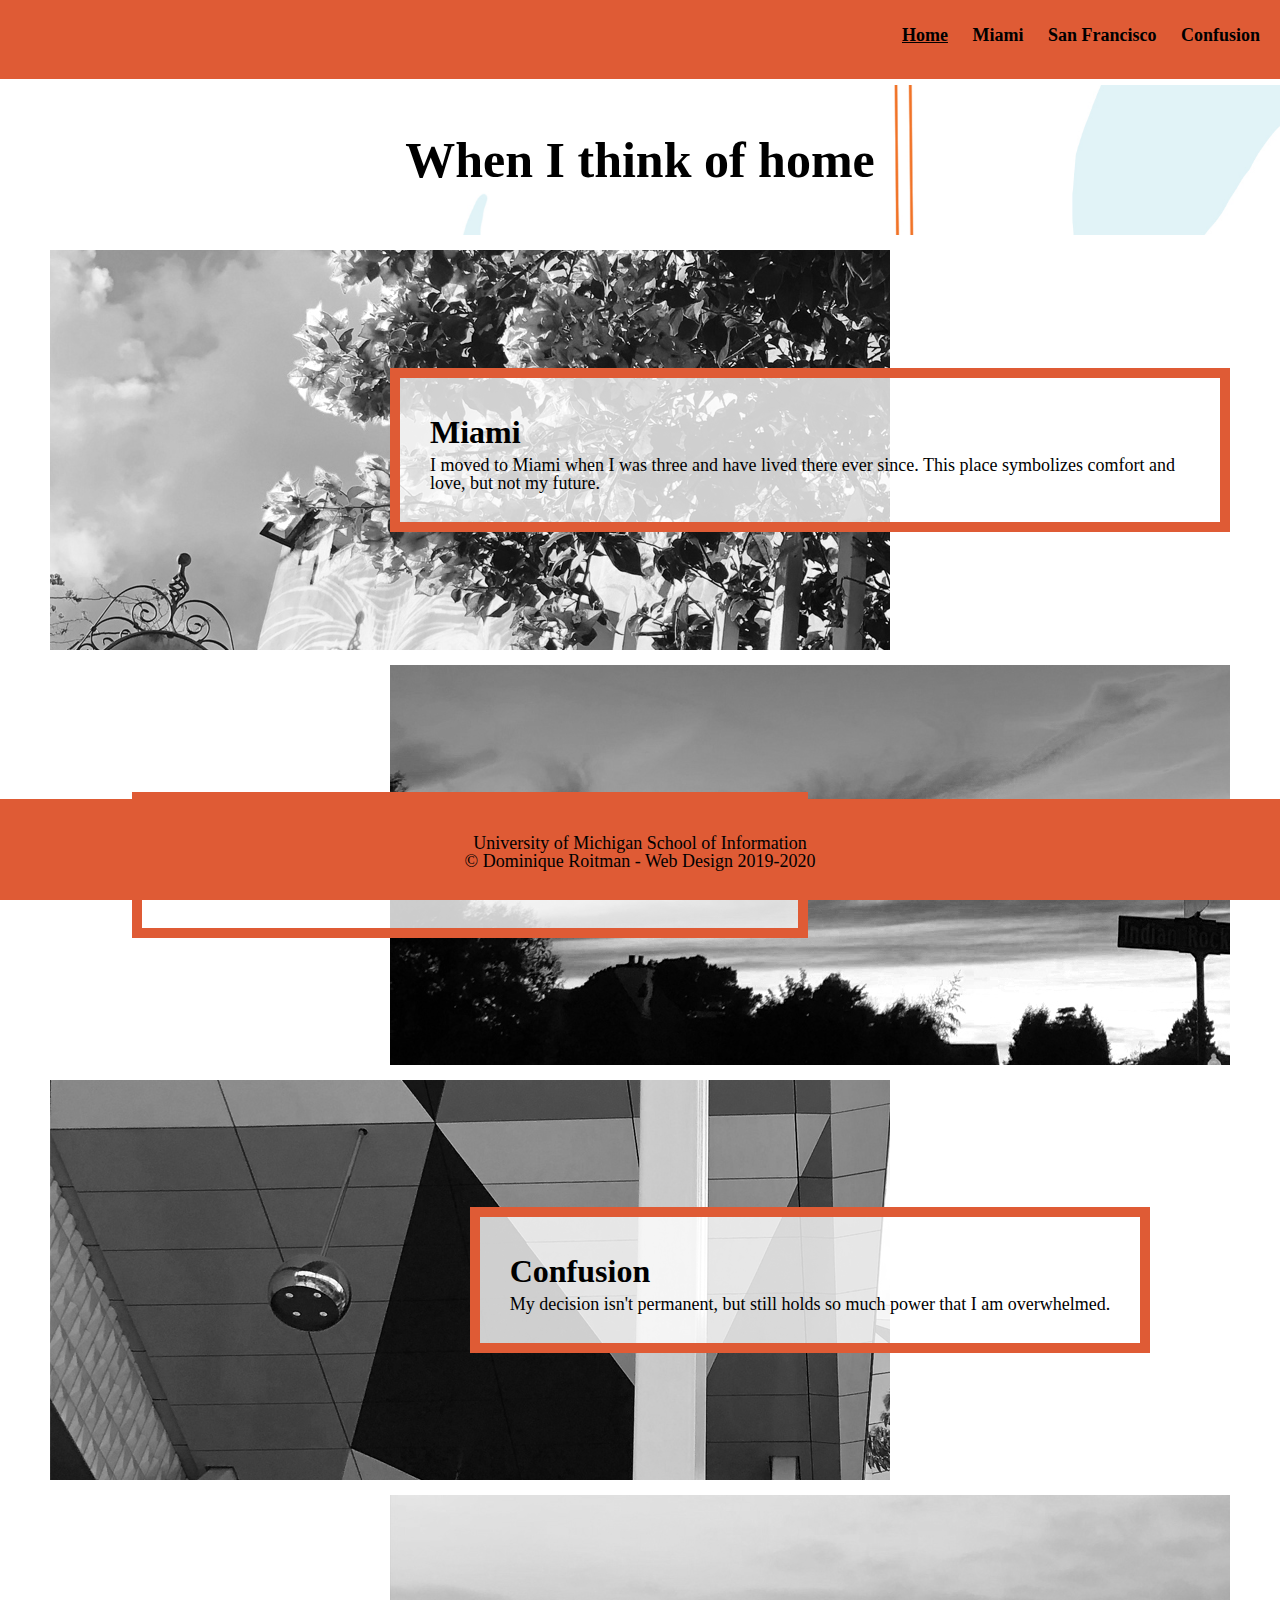
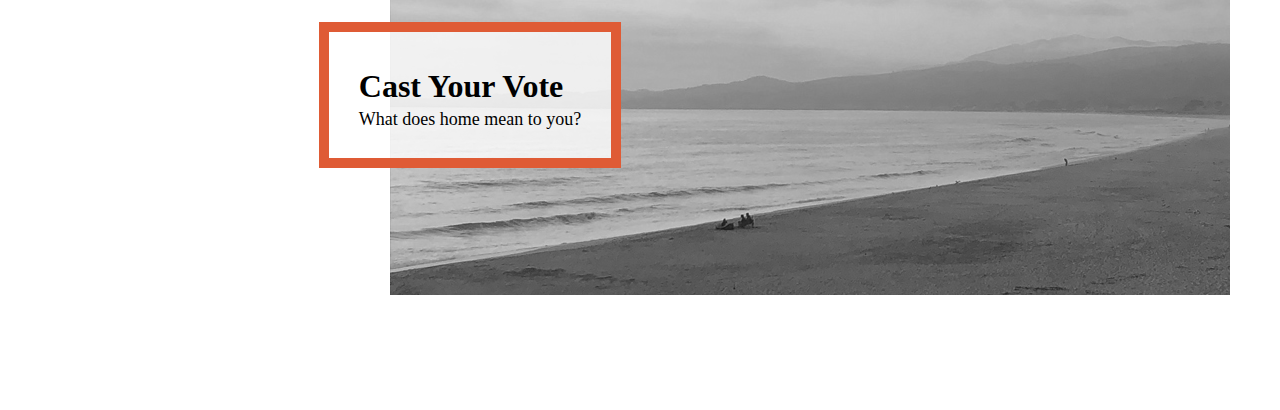
<file: index.html>
<!DOCTYPE html>
<html lang="en" dir="ltr">
  <head>
  <!-- Global site tag (gtag.js) - Google Analytics -->
  <script async src="https://www.googletagmanager.com/gtag/js?id=UA-151950494-1"></script>
  <script>
    window.dataLayer = window.dataLayer || [];
    function gtag(){dataLayer.push(arguments);}
    gtag('js', new Date());

    gtag('config', 'UA-151950494-1');
  </script>
      <!-- Google Analytics -->

    <meta charset="utf-8">
    <meta name="viewport" content="width=device-width, initial-scale=1.0">
    <link rel="stylesheet" type="text/css" href="css/html5reset.css">
    <link rel="stylesheet" type="text/css" href="css/style.css">
    <title>Home</title>
  </head>
  <body>
    <div class="skip"><a href="#main">Skip to Main Content</a></div>
    <div class="container">
    <div class="nav">
      <nav>
        <ul>
          <li><a href="index.html" class="navactive">Home</a></li>
          <li><a href="miami.html">Miami</a></li> 
          <li><a href="sanfrancisco.html">San Francisco</a></li>
          <li><a href="confusiontest.html">Confusion</a></li>
        </ul>
      </nav>
    </div>
    <header id="main">
    <h1>When I think of home</h1>
    </header>
    <div class="miami-image">
      <img src="images/miami_index_one.jpg" alt="flowers in wynwood"/>
    </div>
    <div class="miami text-block">
      <a name="miami"></a>
      <h2>Miami</h2>
      <p>I moved to Miami when I was three and have lived there ever since. This place symbolizes comfort and love, but not my future.</p>
    </div>
    <div class="sanfrancisco-image">
      <img src="images/sf_index_one.jpg" alt="sunset in berkley"/>
    </div>
    <div class="sanfrancisco text-block">
      <a name="sanfrancisco"></a>
      <h2>San Francisco</h2>
      <p>I can not shake the feeling that I will be spending a significant part of my life here.</p>
    </div>
    <div class="confusion-image">
      <img src="images/miami_index_two.jpg" alt="geometric pattern in design district"/>
    </div>
    <div class="confusion text-block">
      <a name="confusion"></a>
      <h2>Confusion</h2>
      <p>My decision isn't permanent, but still holds so much power that I am overwhelmed.</p>
    </div>
    <div class="contact-image">
      <img src="images/sf_index_two.jpg" alt="beach in half moon bay"/>
    </div>
    <div class="contact text-block">
      <a name="contact"></a>
      <h2>Cast Your Vote</h2>
      <p>What does home mean to you?</p>
    </div>
    <footer>
      <p>University of Michigan School of Information <br/>
        &copy; Dominique Roitman - Web Design 2019-2020</p>
    </footer>
    </div>
  </body>
</html>
</file>
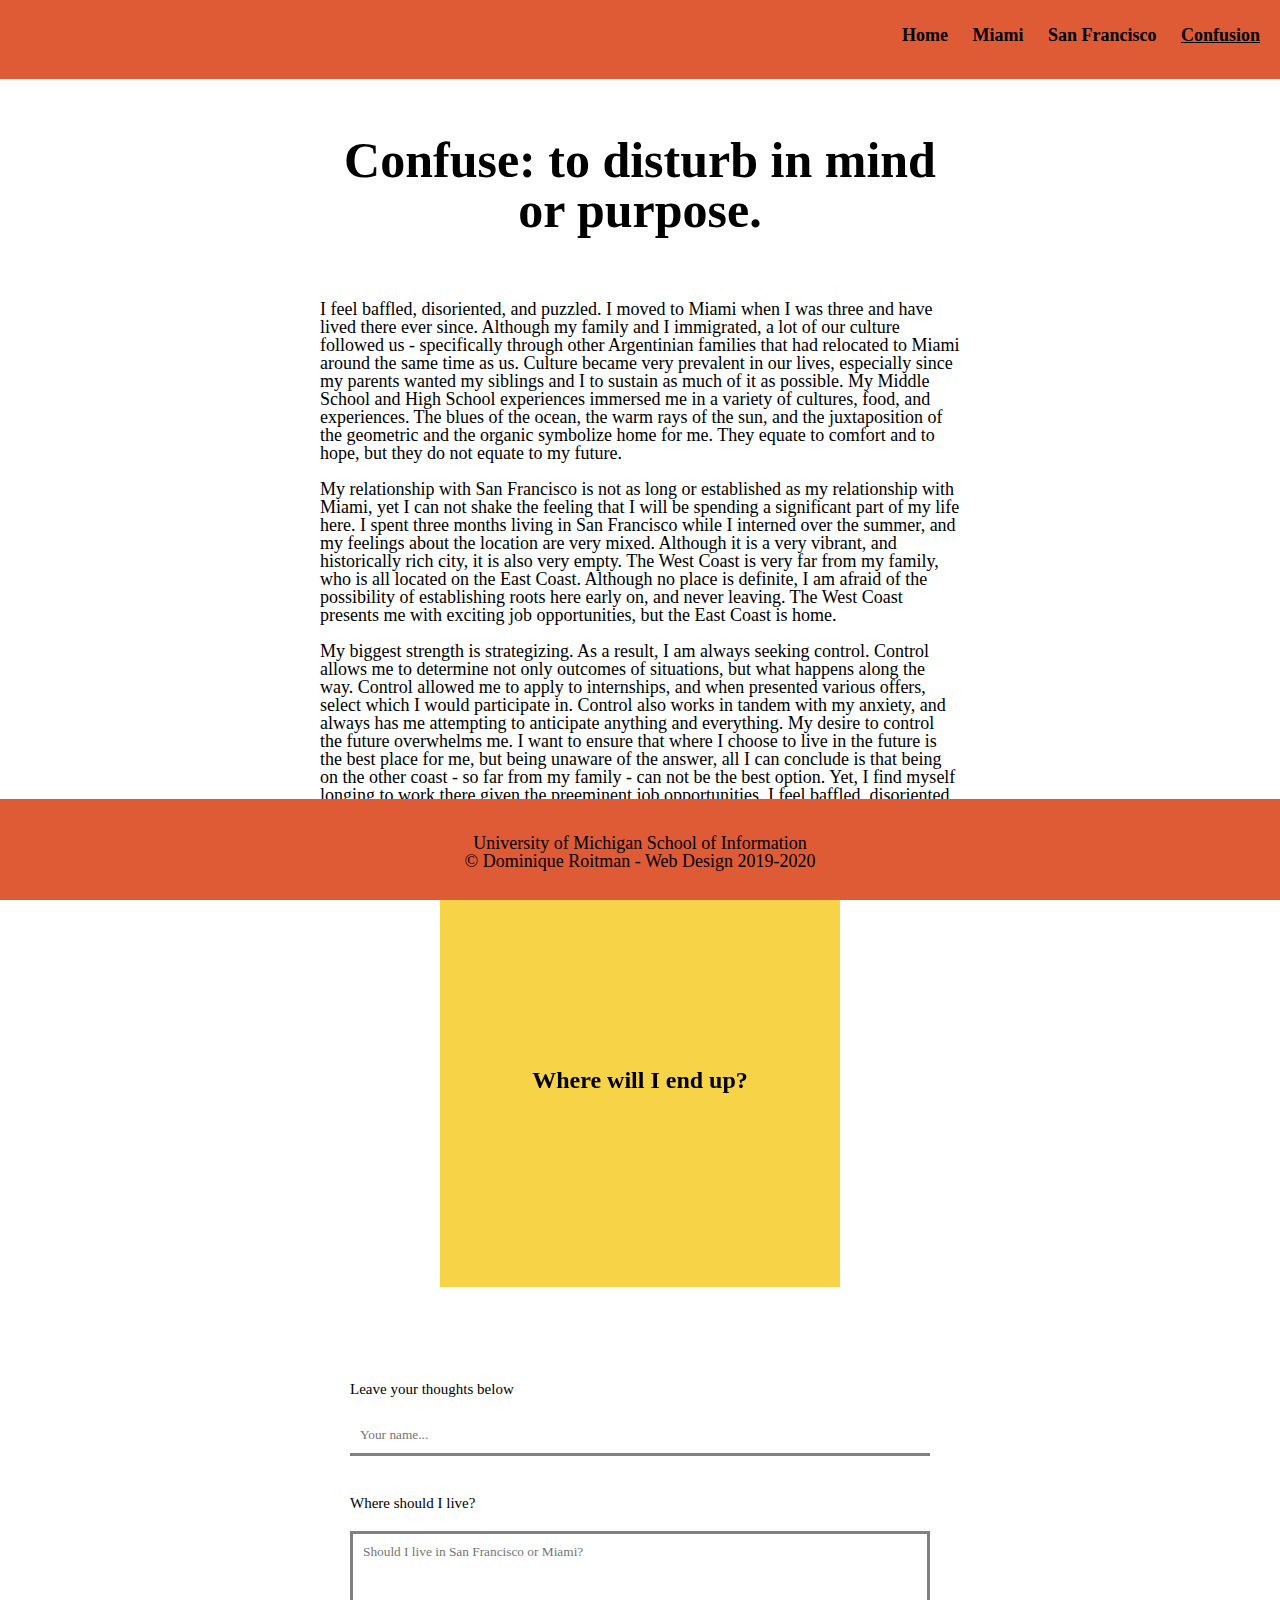
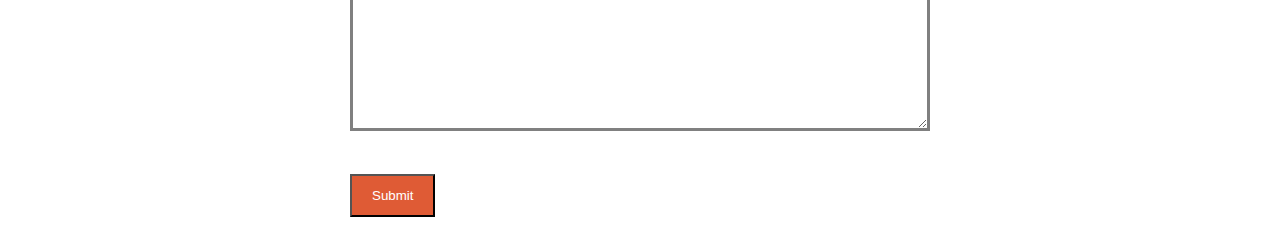
<file: confusiontest.html>
<!DOCTYPE html>
<html lang="en" dir="ltr">
  <head>
      <!-- Global site tag (gtag.js) - Google Analytics -->
  <script async src="https://www.googletagmanager.com/gtag/js?id=UA-151950494-1"></script>
  <script>
    window.dataLayer = window.dataLayer || [];
    function gtag(){dataLayer.push(arguments);}
    gtag('js', new Date());

    gtag('config', 'UA-151950494-1');
  </script>
      <!-- Google Analytics -->

    <meta charset="utf-8">
    <meta name="viewport" content="width=device-width, initial-scale=1.0">
    <link rel="stylesheet" type="text/css" href="css/html5reset.css">
    <link rel="stylesheet" type="text/css" href="css/style.css">
    <title>Confusion</title>
  </head>
  <body>
    <div class="skip"><a href="#main">Skip to Main Content</a></div>
    <div class="confusioncontainer">
    <div class="nav">
            <nav>
              <ul>
                <li><a href="index.html">Home</a></li>
                <li><a href="miami.html">Miami</a></li> 
                <li><a href="sanfrancisco.html">San Francisco</a></li>
                <li><a href="confusiontest.html" class="navactive">Confusion</a></li>
              </ul>
            </nav>
    </div>
    <div class="headertext" id="main">
    <h1>Confuse: to disturb in mind or purpose.</h1>
    </div>

    <div class="text">
    <p>I feel baffled, disoriented, and puzzled. I moved to Miami when I was three and have lived there ever since. Although my family and I immigrated, a lot of our culture followed us - specifically through other Argentinian families that had relocated to Miami around the same time as us. Culture became very prevalent in our lives, especially since my parents wanted my siblings and I to sustain as much of it as possible. My Middle School and High School experiences immersed me in a variety of cultures, food, and experiences. The blues of the ocean, the warm rays of the sun, and the juxtaposition of the geometric and the organic symbolize home for me. They equate to comfort and to hope, but they do not equate to my future. <br><br> My relationship with San Francisco is not as long or established as my relationship with Miami, yet I can not shake the feeling that I will be spending a significant part of my life here. I spent three months living in San Francisco while I interned over the summer, and my feelings about the location are very mixed. Although it is a very vibrant, and historically rich city, it is also very empty. The West Coast is very far from my family, who is all located on the East Coast. Although no place is definite, I am afraid of the possibility of establishing roots here early on, and never leaving. The West Coast presents me with exciting job opportunities, but the East Coast is home. <br><br> My biggest strength is strategizing. As a result, I am always seeking control. Control allows me to determine not only outcomes of situations, but what happens along the way. Control allowed me to apply to internships, and when presented various offers, select which I would participate in. Control also works in tandem with my anxiety, and always has me attempting to anticipate anything and everything. My desire to control the future overwhelms me. I want to ensure that where I choose to live in the future is the best place for me, but being unaware of the answer, all I can conclude is that being on the other coast - so far from my family - can not be the best option. Yet, I find myself longing to work there given the preeminent job opportunities. I feel baffled, disoriented, and puzzled.</p>
    </div>
    
    <!-- flip card -->
    <div class="flip-card">
            <div class="flip-card-inner">
              <div class="flip-card-front">
                    <h3>Where will I end up?</h3>
              </div>
              <div class="flip-card-back">
                <h3>I do not know.</h3>
              </div>
            </div>
    </div>
    <!-- flip card -->


    <div class="form">
            <form action="https://formspree.io/xnqqnwyl" method="POST">
              <fieldset>
                <!-- <legend class = "legend"> Leave your thoughts below. </legend> -->
                <label for="name">Leave your thoughts below</label>
                <input type="text" id="name" name="name" placeholder="Your name...">
                <label for="subject">Where should I live?</label>
                <textarea id="subject" name="subject" placeholder="Should I live in San Francisco or Miami?" style="height: 200px"></textarea>
                <input type="submit" value="Submit">
              </fieldset>
            </form>
        </div>
<footer class="footer">
    <p>University of Michigan School of Information <br/>
        &copy; Dominique Roitman - Web Design 2019-2020</p>
</footer>
</div>
</body>
</html>
</file>
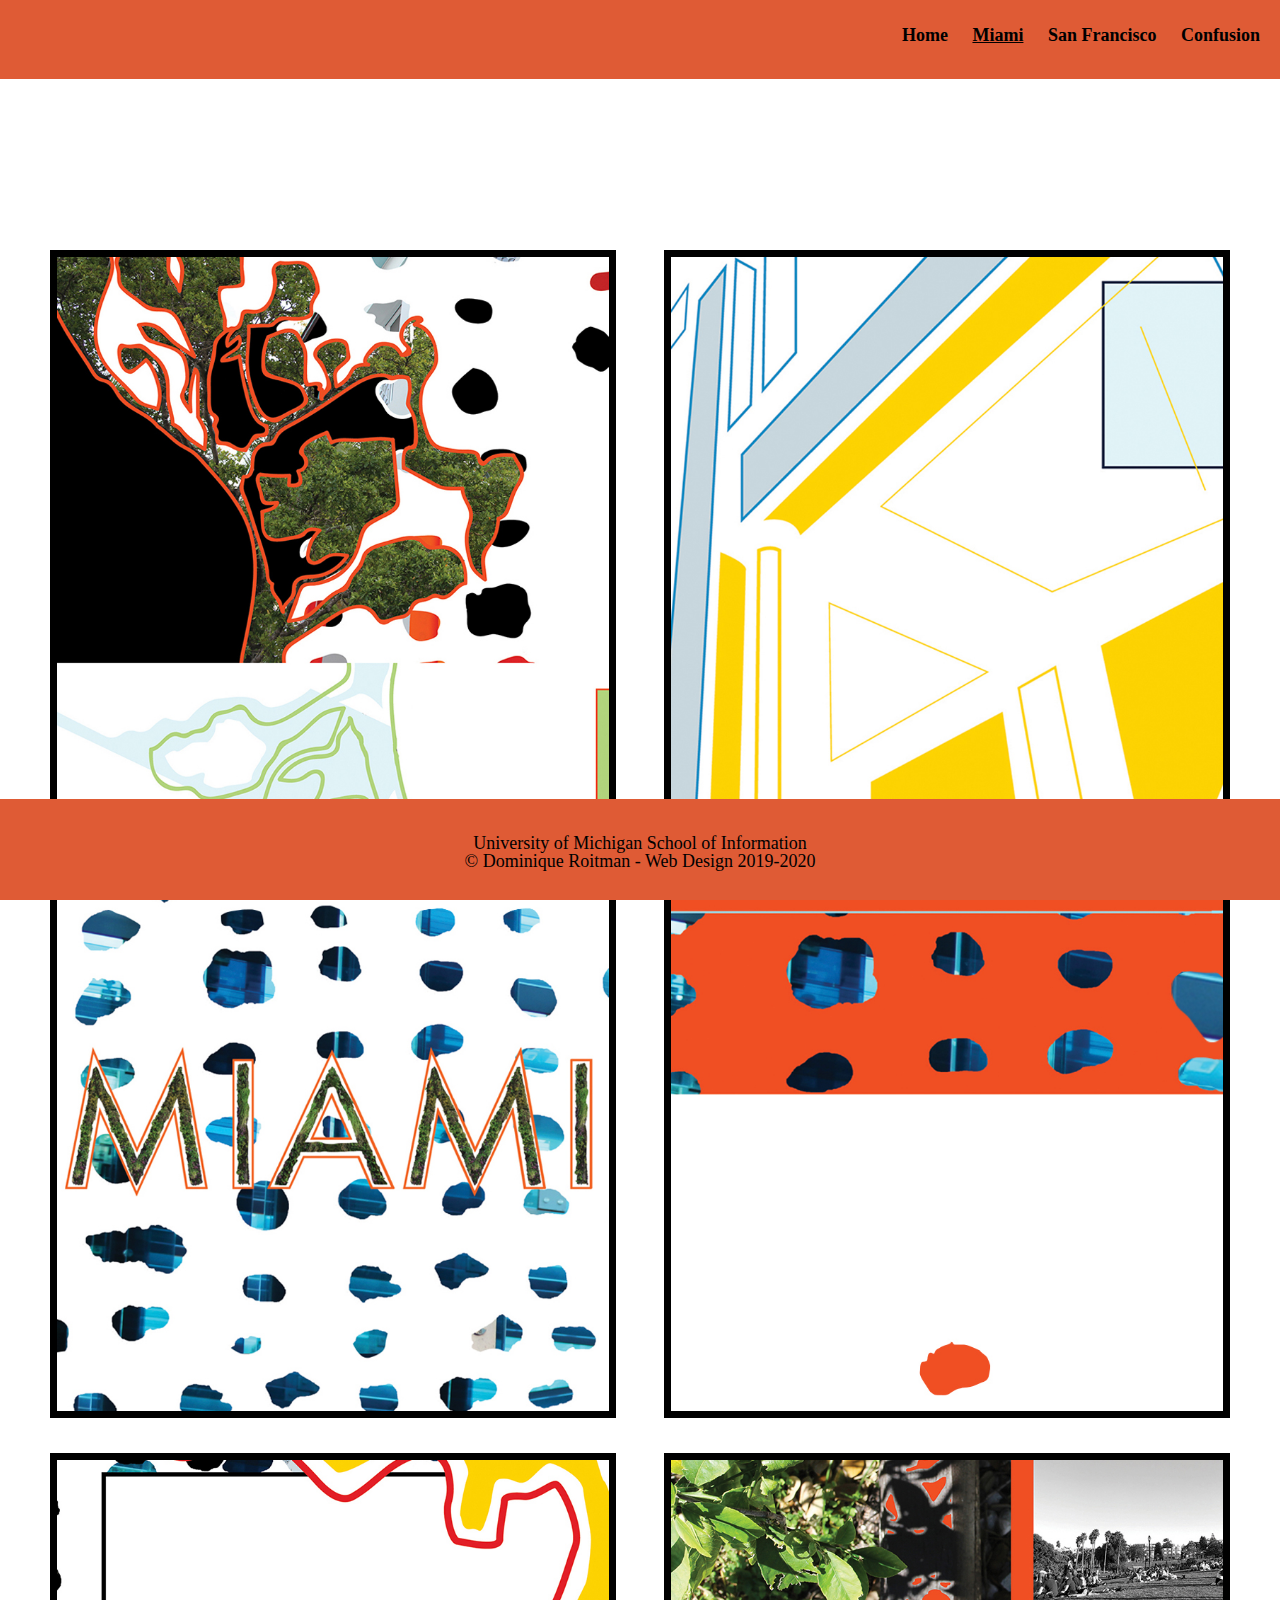
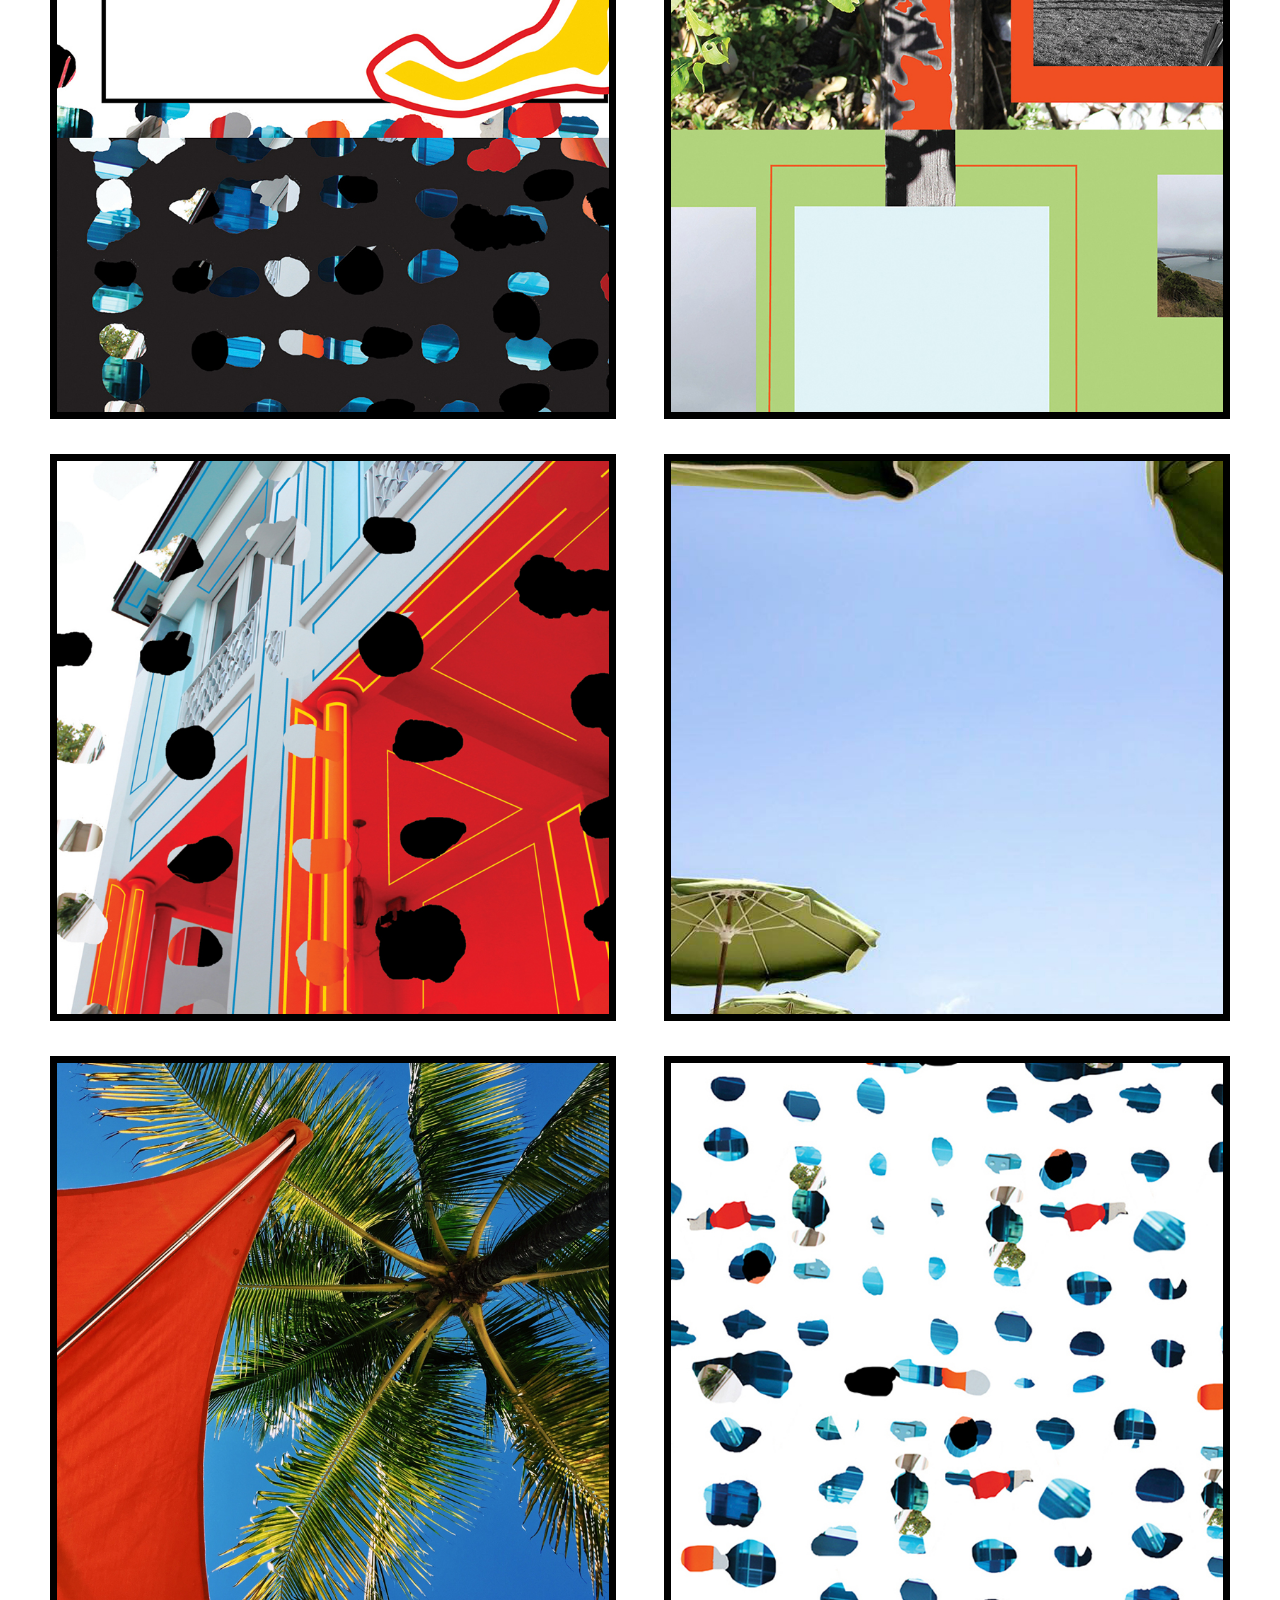
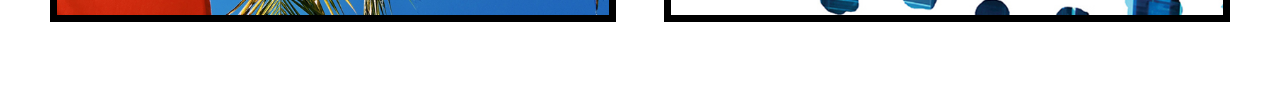
<file: miami.html>
<!DOCTYPE html>
<html lang="en" dir="ltr">
  <head>
      <!-- Global site tag (gtag.js) - Google Analytics -->
  <script async src="https://www.googletagmanager.com/gtag/js?id=UA-151950494-1"></script>
  <script>
    window.dataLayer = window.dataLayer || [];
    function gtag(){dataLayer.push(arguments);}
    gtag('js', new Date());

    gtag('config', 'UA-151950494-1');
  </script>
      <!-- Google Analytics -->

    <meta charset="utf-8">
    <meta name="viewport" content="width=device-width, initial-scale=1.0">
    <link rel="stylesheet" type="text/css" href="css/html5reset.css">
    <link rel="stylesheet" type="text/css" href="css/style.css">
    <title>Miami</title>
  </head>
  <body>
    <div class="skip"><a href="#main">Skip to Main Content</a></div>
    <div class="container">
    <div class="nav">
      <nav>
        <ul>
            <li><a href="index.html">Home</a></li>
            <li><a href="miami.html" class="navactive">Miami</a></li> 
            <li><a href="sanfrancisco.html">San Francisco</a></li>
            <li><a href="confusiontest.html">Confusion</a></li>
        </ul>
      </nav>
    </div>

    <div class="flex-container" id="main">
        <img class="item" src="images/miami_abstract_four.jpg" alt = "first graphic design exploration of miami"/>
        <img class="item" src="images/miami_abstract_one.jpg" alt="second graphic design exploration of miami"/>
        <img class="item" src="images/miami_abstract_three.jpg" alt="third graphic design exploration of miami"/>
        <img class="item" src="images/miami_abstract_five.jpg" alt="fourth graphic design exploration of miami"/>
        <img class="item" src="images/miami_abstract_two.jpg" alt="fifth graphic design exploration of miami"/>
        <img class="item" src="images/miami_over_sf.jpg" alt="sixth graphic design exploration of miami"/>
        <img class="item" src="images/miami_abstract_seven.jpg" alt="seventh graphic design exploration of miami"/>
        <img class="item" src="images/miami_abstract_eight.jpg" alt="eight graphic design exploration of miami"/>
        <img class="item" src="images/miami_abstract_nine.jpg" alt="ninth graphic design exploration of miami"/>
        <img class="item" src="images/miami_abstract_eleven.jpg" alt="tenth graphic design exploration of miami"/>

    <footer>
      <p>University of Michigan School of Information <br/>
        &copy; Dominique Roitman - Web Design 2019-2020</p>
    </footer>
    </div>
    </div>
  </body>
</html>
</file>
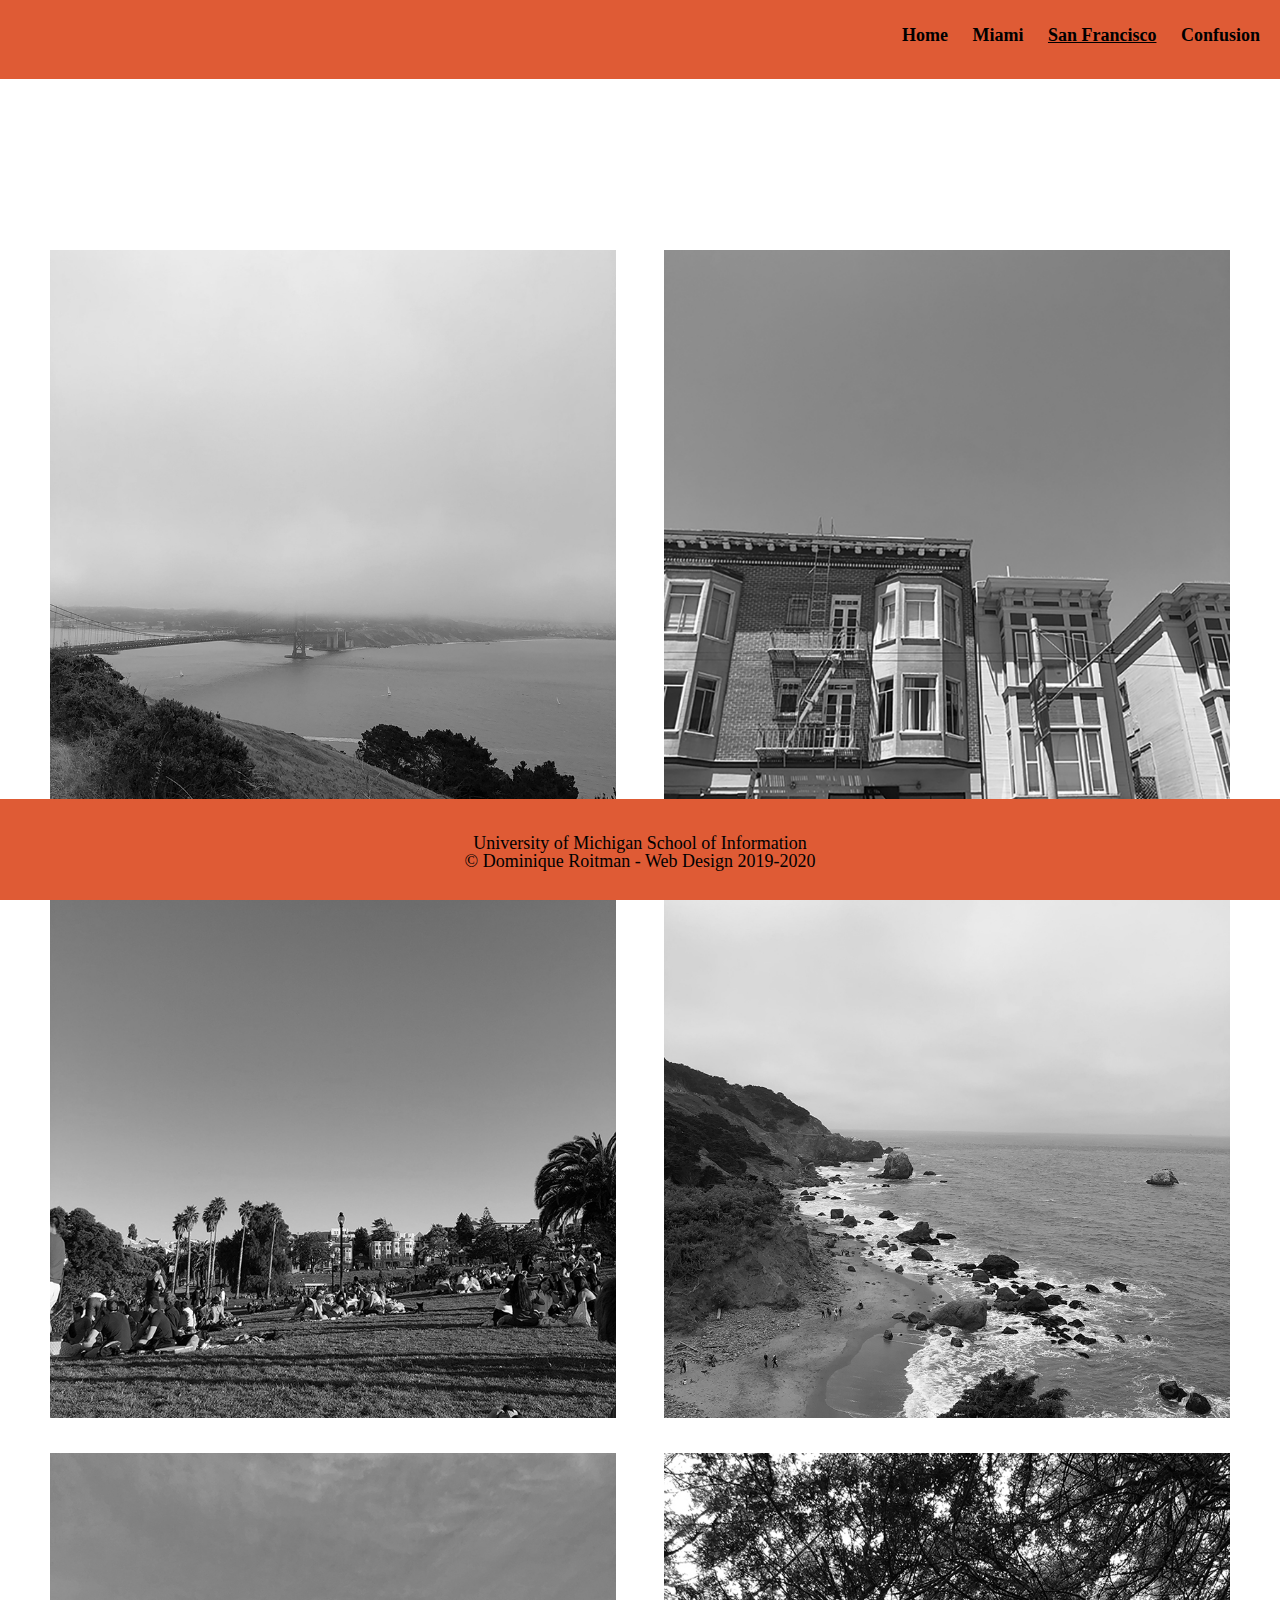
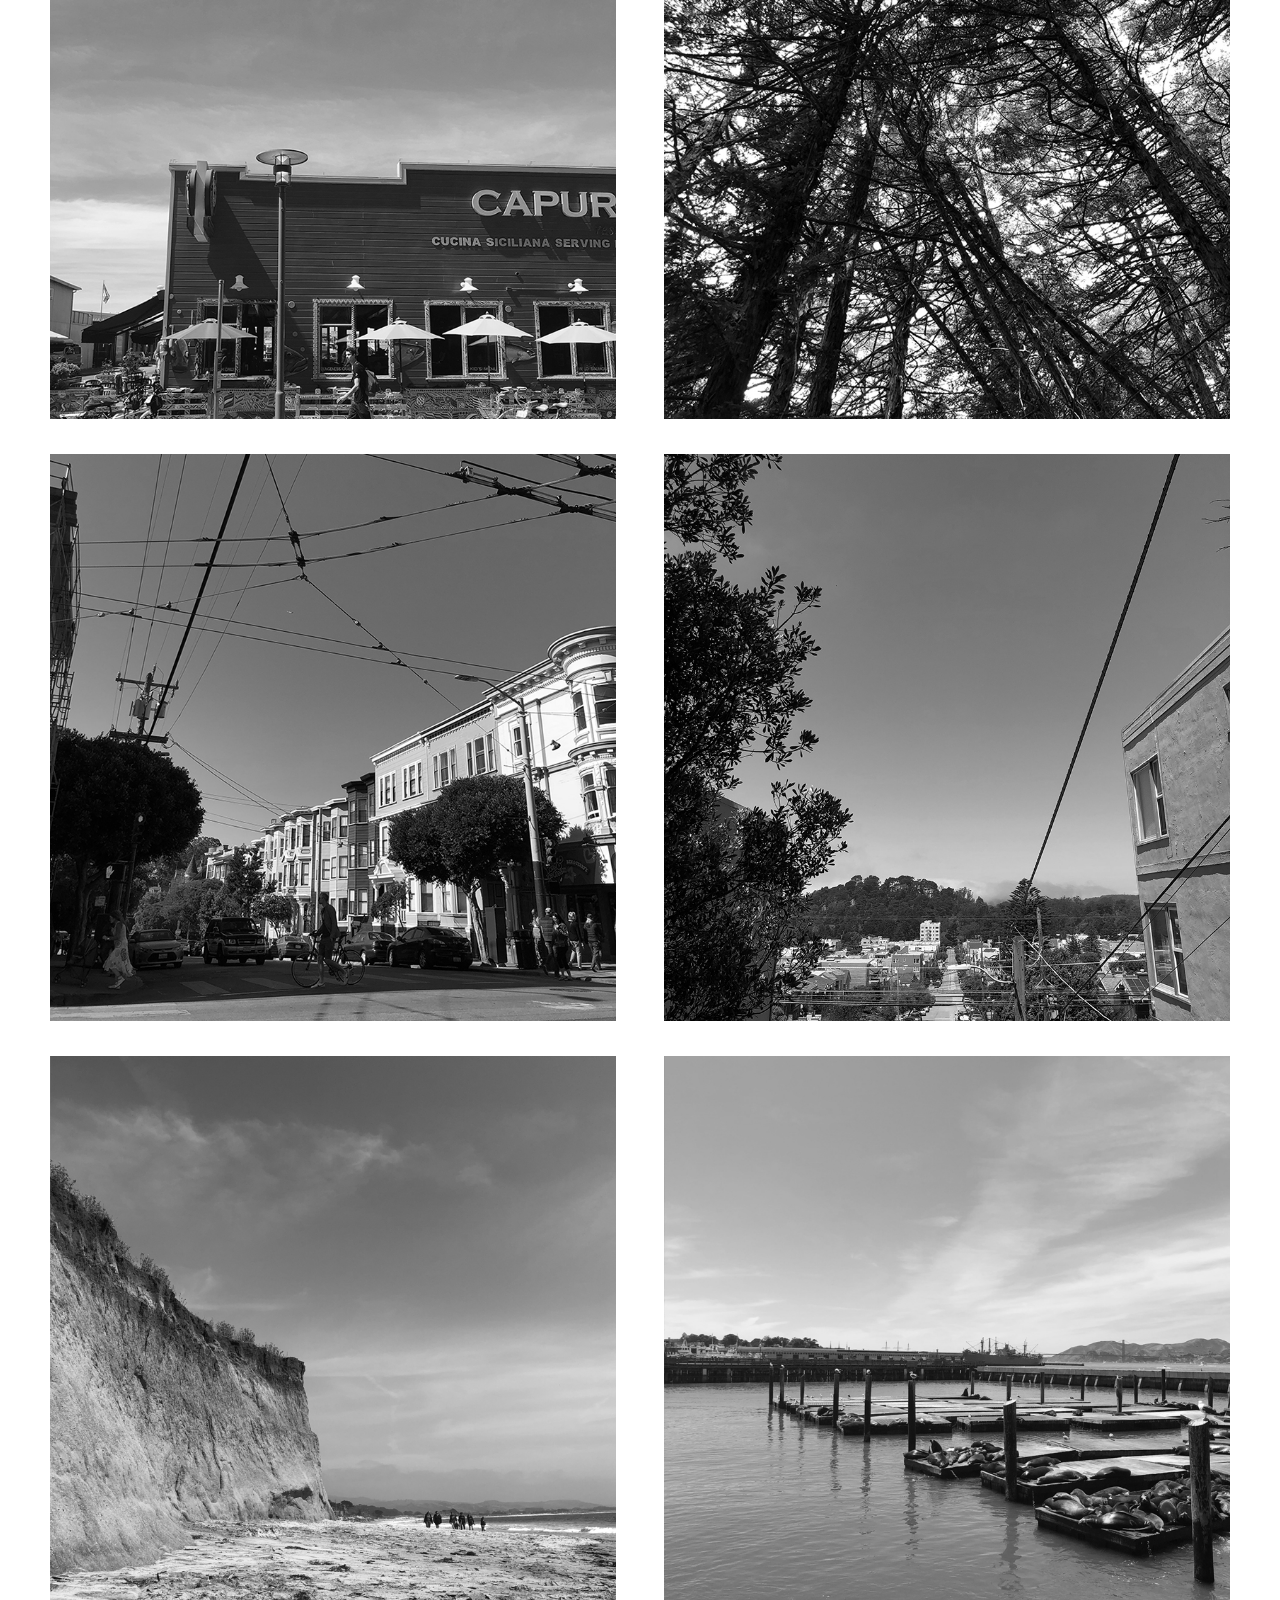
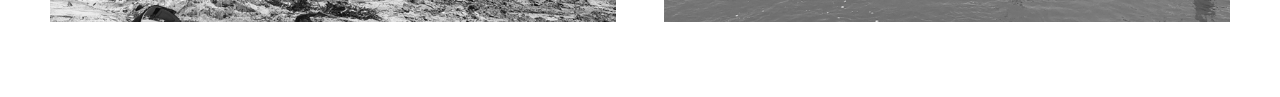
<file: sanfrancisco.html>
<!DOCTYPE html>
<html lang="en" dir="ltr">
  <head>
      <!-- Global site tag (gtag.js) - Google Analytics -->
  <script async src="https://www.googletagmanager.com/gtag/js?id=UA-151950494-1"></script>
  <script>
    window.dataLayer = window.dataLayer || [];
    function gtag(){dataLayer.push(arguments);}
    gtag('js', new Date());

    gtag('config', 'UA-151950494-1');
  </script>
      <!-- Google Analytics -->

    <meta charset="utf-8">
    <meta name="viewport" content="width=device-width, initial-scale=1.0">
    <link rel="stylesheet" type="text/css" href="css/html5reset.css">
    <link rel="stylesheet" type="text/css" href="css/style.css">
    <title>San Francisco</title>
  </head>
  <body>
    <div class="skip"><a href="#main">Skip to Main Content</a></div>
    <div class="container">
    <div class="nav">
      <nav>
        <ul>
            <li><a href="index.html">Home</a></li>
            <li><a href="miami.html">Miami</a></li> 
            <li><a href="sanfrancisco.html" class="navactive">San Francisco</a></li>
            <li><a href="confusiontest.html">Confusion</a></li>
        </ul>
      </nav>
    </div>

    <div class="flex-container" id="main">
            <img class="item" src="images/sf_gallery_one.jpg" alt = "golden gate bridge"/>
            <img class="item" src="images/sf_gallery_two.jpg" alt="san francisco mission district houses">
            <img class="item" src="images/sf_gallery_three.jpg" alt="mission dolores park"/>
            <img class="item" src="images/sf_gallery_five.jpg" alt="half moon bay"/> 
            <img class="item" src="images/sf_gallery_eight.jpg" alt="restaurant at the pier"/>
            <img class="item" src="images/sf_gallery_six.jpg" alt="redwood trees in berkley"/>
            <img class="item" src="images/sf_gallery_seven.jpg" alt="railway tracks"/>
            <img class="item" src="images/sf_gallery_four.jpg" alt="overlooking san francisco"/> 
            <img class="item" src="images/sf_gallery_ten.jpg" alt="half moon bay boulder overlooking beach"/>
            <img class="item" src="images/sf_gallery_eleven.jpg" alt="fishermans wharf"/>
   
    <footer>
      <p>University of Michigan School of Information <br/>
        &copy; Dominique Roitman - Web Design 2019-2020</p>
    </footer>
    </div>
    </div>
  </body>
</html>
</file>
<file: css/style.css>
html{
    scroll-behavior: smooth;
}

body{
  background-color: white;
  font-size: 18px;
  margin: 0;
  padding: 0;
  font-family: "Futura", serif;
}

h1{
  font-size: 50px;
  line-height: 1;
  padding: 50px 0;
  text-align: center;
}

h2{
  font-size: 32px;
  line-height: 1.5;
}

h3{
    font-size: 24px;
    line-height: 1.5;
    text-align: center;
    padding-top: 175px;
}

nav ul{
  list-style-type: none;
}

nav li{
  padding-right: 20px;
  text-decoration: none;
  display: inline-block;
}

nav a{
  color: black;
  font-weight: bold;
  text-decoration: none; 
}

nav a:focus{
  border: 2px solid black; 
}

nav a:hover{
  text-decoration: underline; 
}

.navactive{
    text-decoration: underline;
}

.skip a{
  background: white;
  left: 0;
  padding: 6px;
  position: absolute; 
  top: -40px;   
  -webkit-transition: top 1s ease-out;
  transition: top 1s ease-out;
  z-index: 1;
}

*:focus{
  border: 2px solid black; 
}

.skip a:focus{
  top: 0px;
}

.flex-container{
    display: -webkit-box; /* for Safari */
    display:flex;
    flex-direction:row;
    flex-wrap:wrap;
    padding: 30px;
    -webkit-box-pack: space-between; /* for Safari */
      justify-content:space-between;
    -webkit-box-align: center; /* for Safari */
    align-items: center;
    grid-template-columns: 100px 500px 100px;
    grid-column: 2 / span 1;

  }

/* start flipcard */
.flip-card {
    background-color: transparent;
    width: 400px;
    height: 400px;

    perspective: 1000px; /* 3D effect */
    display: block;
    margin-left: auto;
    margin-right: auto;
    padding: 50px 50px;

    grid-column: 2 / span 1;
    grid-row: 4/ span 1;

  }

  .flip-card-inner {
    position: relative;
    width: 100%;
    height: 100%;
    text-align: center;
    transition: transform 0.8s;
    transform-style: preserve-3d;
  }
  
  .flip-card:hover .flip-card-inner {
    transform: rotateY(180deg);
  }
  
  .flip-card-front, .flip-card-back {
    position: absolute;
    width: 100%;
    height: 100%;
    backface-visibility: hidden;
  }
  
  .flip-card-front {
    background-color: #f7d348;
    color: black;
  }
  
  .flip-card-back {
    background-color: #df5b35;
    color:white;
    transform: rotateY(180deg);
  } 
/* end flipcard */
  
.item{
    width:100%; 
    height:auto;
    margin-bottom:10px;
    border: #f7d348;
  }


.container{

  display: grid;
  grid-template-columns: 100px 500px 100px;
  grid-row-gap: 15px; 

  grid-template-rows: 30px auto auto auto auto auto 100px; 
  width: 100vw; 
}


.nav{

  display: grid;
  grid-column: 1 / -1;
  grid-row: 1 / auto;
  background-color: #df5b35;
  padding: 20px 20px; 
  text-align: left; 
}

.confusioncontainer{
    display: grid;
    grid-template-columns: 100px 500px 100px;
    grid-row-gap: 15px; 
    grid-template-rows: 30px auto auto auto auto auto 100px; 
    width: 100vw;
    height: 100vh;
}

.headertext{
    grid-column: 2 / span 1;
    grid-row: 2 / span 1;
}

.text{
    grid-column: 2 / span 1;
    grid-row: 3 / span 1;
}

.footer{
    grid-column: 2 / span 1;
    grid-row: 6 / span 1;
}


header{
  background-attachment: fixed; /* Parallax */
  background-image: url("../images/header.jpg");      
  background-position: center;  /* Parallax */
  background-repeat: no-repeat; /* Parallax */
  background-size: cover;       /* Parallax */
  color: black;

  
  display: grid;
  grid-column-start: 1;
  grid-column-end: -1;
  grid-row-start: 2;
  grid-row-end: span 1;
}

header p{
    color: black;
    font-size: 24px;
    padding: 100px 100px;
    text-align: left;
}

footer{
    background-color: #df5b35;
    color: black;
    grid-column: 1 / -1;  
    grid-row: 8 / auto;  
    padding-top: 30px;
    padding-bottom: 30px;
    text-align: center;
    position: fixed;
    left: 0;
    bottom: 0;
    width: 100%;
  
  }
  
footer p{
      color: black;
      grid-column: 1 / -1;  
      grid-row: 7 / auto;  
      padding-top: 5px;
      text-align: center;
}

.miami-image{
  grid-column-start: 1;
  grid-column-end: -1;
  grid-row-start: 3;
  grid-row-end: span 1;
  max-height: 700px;
  overflow: hidden;

}

.miami{
  grid-column-start: 2;
  grid-column-end: span 1;
  grid-row-start: 3;
  grid-row-end: span 1;

}

.sanfrancisco-image{
  grid-column-start: 1;
  grid-column-end: -1;
  grid-row-start: 4;
  grid-row-end: span 1;
  max-height: 700px;
  overflow: hidden;

}

.sanfrancisco{
    grid-column-start: 2;
    grid-column-end: span 1;
    grid-row-start: 4;
    grid-row-end: span 1;

}

.confusion-image{
 grid-column-start: 1;
 grid-column-end: -1;
 grid-row-start: 5;
 grid-row-end: span 1;
 max-height: 700px;
 overflow: hidden;

}

.confusion{
 grid-column-start: 2;
 grid-column-end: span 1;
 grid-row-start: 5;
 grid-row-end: span 1;

}

.contact-image{
   grid-column-start: 1;
   grid-column-end: -1;
   grid-row-start: 6;
   grid-row-end: span 1;
   max-height: 700px;
   overflow: hidden;
 
}

.contact{
   grid-column-start: 2;
   grid-column-end: span 1;
   grid-row-start: 6;
   grid-row-end: span 1;

}

.text-block{

  background-color: rgba(255, 255, 255, .8);
  border: 10px solid #df5b35;
  padding: 30px;
  
  align-self: center;
  justify-self: center;
}

/* formatting for contact form  */
.form{
    padding: 30px;
    font-size: 15px;
    grid-column: 2 / span 1;
    grid-row: 5 / span 1;
    margin-bottom: 150px;
}

input[type=text], textarea {
    width: 100%;
    padding: 10px;
    padding-left: none;
    margin-bottom: 40px;
    margin-top: 20px;
    box-sizing: border-box; 
    background-color: white;
    font-family: Futura;
    border: 3px solid grey;
  }
  
  input[type=text], select{
      border-bottom: 3px solid grey;
      border-top: none;
      border-right: none;
      border-left: none;
  }
  
  input[type=submit] {
    background-color: #df5b35;
    color: white;
    padding: 12px 20px;
  }
  
  input[type=submit]:hover {
    background-color: #31312F;
  }
  
  input:focus{
      background-color: #EBECF0;
  }
/* end of formatting for contact form ^^^^^ */

/* filter on photos  */
img:hover{
    filter: blur(4px);
    -webkit-filter: blur(4px);
  }
/* filter on photos ^^ */


/* EVERYTHING ABOVE FOR MOBILE, INSERTING MEDIA QUERY */

@media only screen and (min-width: 800px) {

  .container{
    grid-template-rows: 70px 150px 400px 400px 400px 400px 100px;
    grid-template-columns: 50px auto 500px auto 50px;
  }

  .flex-container{
    display: -webkit-box;
    display:flex;
    flex-direction:row;
    -webkit-flex-wrap: wrap;
    -ms-flex-wrap: wrap;
    flex-wrap:wrap;
    width:100%;
    padding:0px;
    grid-column: 2/ span 2;
    grid-row: 3/ span 6;
    -webkit-box-pack: space-between; /*for Safari*/
    justify-content:space-between;
    -webkit-box-align: center;
    align-content: center;
    margin-bottom:40px;

  }

  .confusioncontainer{
    display: grid;
    grid-template-columns: 1fr 2fr 1fr;
    grid-row-gap: 15px; 
    grid-template-rows: 70px auto auto auto auto auto 100px; 
    width: 100vw;
    height: 100vh;
}

.form{
    padding: 30px;
    font-size: 15px;
    grid-column: 2 / span 1;
    grid-row: 5 / span 1;
    margin-bottom: 300px;
}

.footer{
    grid-column: 2 / span 1;
    grid-row: 6 / span 1;
    margin-top: 150px;
}
  
  .item{
    width:48%;
    height:auto;
    margin-bottom:35px;
    border: #f7d348;
    object-fit: cover;
  }


  .nav{
    background-color: #df5b35;
    padding: 35px 0; 
    text-align: right;
    align-self: center;
  }

  .miami-image{
     grid-column-start: 2;
     grid-column-end: span 2;
     grid-row-start: 3;
     grid-row-end: span 1;
     max-height: 700px;
     overflow: hidden;
    }

  .miami{
    grid-column-start: 3;
    grid-column-end: span 2;
    grid-row-start: 3;
    grid-row-end: span 1;
  }

  .sanfrancisco-image{
    grid-column-start: 3;
    grid-column-end: span 2;
    grid-row-start: 4;
    grid-row-end: span 1;
    max-height: 700px;
    overflow: hidden;
  }

  .sanfrancisco{
    grid-column-start: 2;
    grid-column-end: span 2;
    grid-row-start: 4;
    grid-row-end: span 1;
  }

  .confusion-image{
    grid-column-start: 2;
    grid-column-end: span 2;
    grid-row-start: 5;
    grid-row-end: span 1;
    max-height: 700px;
    overflow: hidden;

  }

  .confusion{
    grid-column-start: 3;
    grid-column-end: span 2;
    grid-row-start: 5;
    grid-row-end: span 1;
  }

  .contact-image{
    grid-column-start: 3;
    grid-column-end: span 2;
    grid-row-start: 6;
    grid-row-end: span 1;
    max-height: 700px;
    overflow: hidden;
  }

  .contact{
    grid-column-start: 2;
    grid-column-end: span 2;
    grid-row-start: 6;
    grid-row-end: span 1;
   }
}

/* End the media query */

@media screen and (prefers-reduced-motion: reduce){
  html{
      scroll-behavior: initial; /* Removes scroll animation */
  }

  .skip a{
    background: white;
    left: 0;
    padding: 6px;
    position: absolute;
    top: -40px;
    -webkit-transition: top 1s ease-out;
    transition: top 1s ease-out; 
    z-index: 1;
  }

  .skip a:focus{
    top:0;
  }
}
</file>
